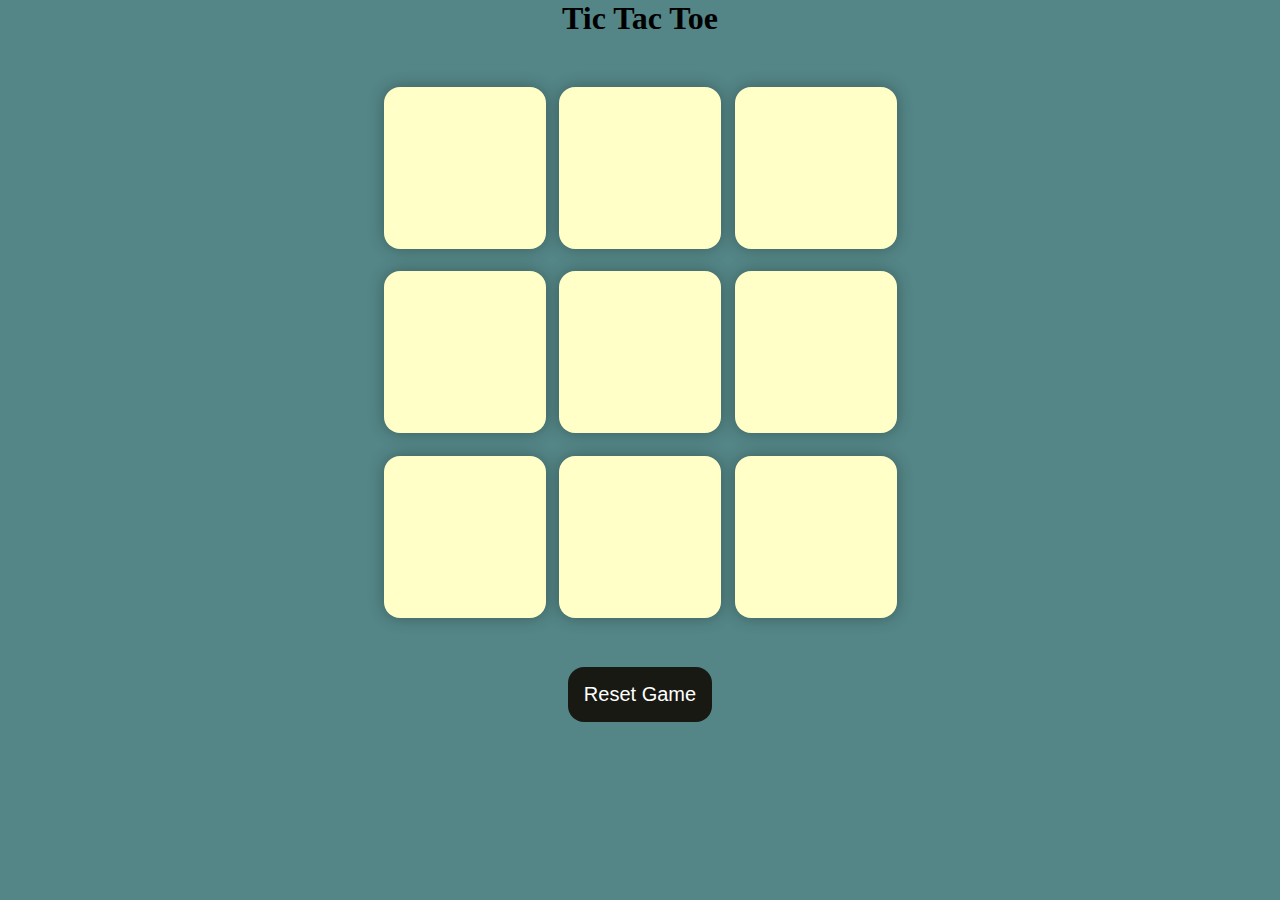
<file: prodigy infotech tictactoe/index.html>
<!DOCTYPE html>
<html lang="en">
  <head>
    <meta charset="UTF-8" />
    <meta name="viewport" content="width=device-width, initial-scale=1.0" />
    <title>Tic-Tac-Toe Game</title>
    <link rel="stylesheet" href="style.css" />
  </head>
  <body>
    <div class="msg-container hide">
      <p id="msg">Winner</p>
      <button id="new-btn">New Game</button>
    </div>
    <main>
      <h1>Tic Tac Toe</h1>
      <div class="container">
        <div class="game">
          <button class="box"></button>
          <button class="box"></button>
          <button class="box"></button>
          <button class="box"></button>
          <button class="box"></button>
          <button class="box"></button>
          <button class="box"></button>
          <button class="box"></button>
          <button class="box"></button>
        </div>
      </div>
      <button id="reset-btn">Reset Game</button>
    </main>
    <script src="main.js"></script>
  </body>
</html>
</file>
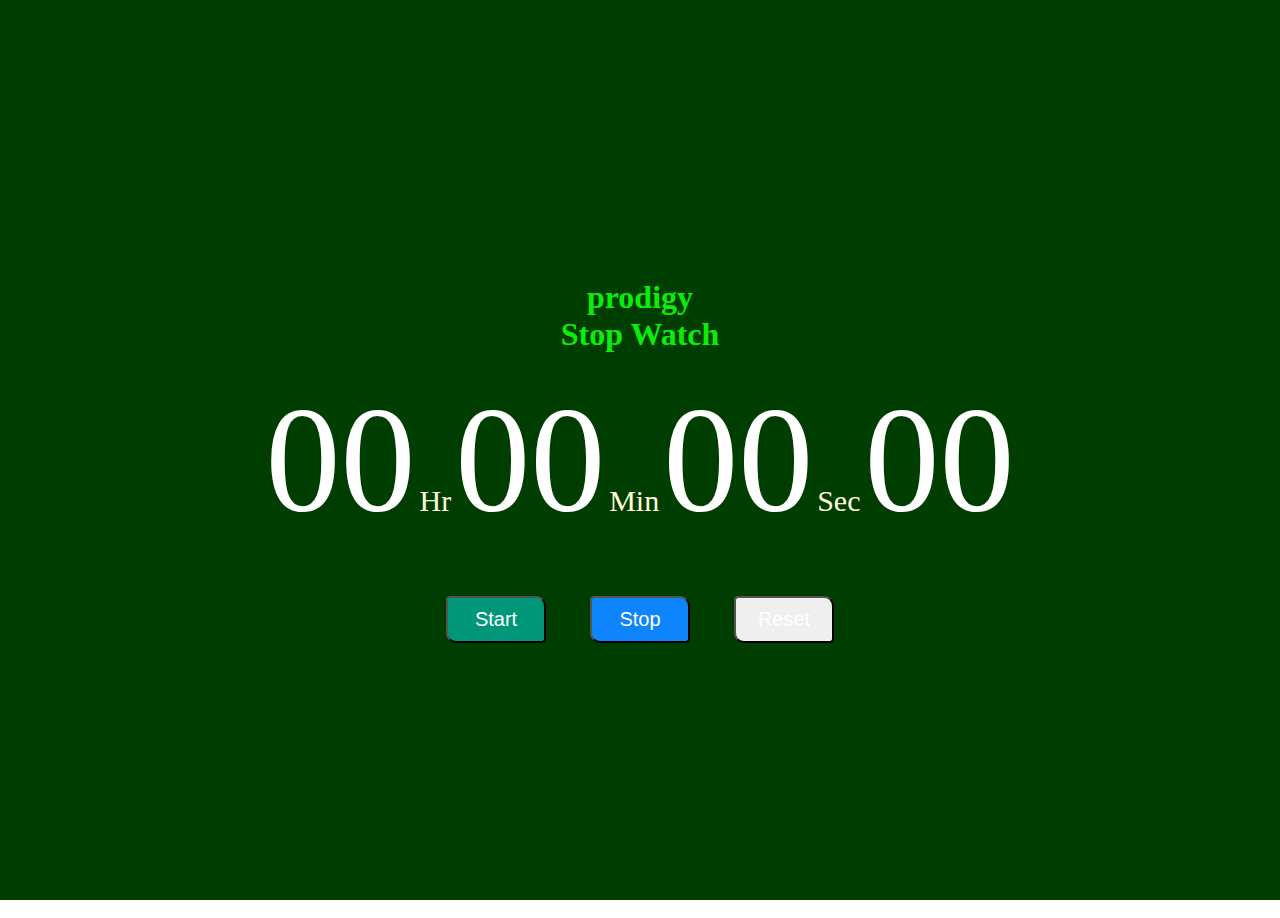
<file: proodigy infotech stop watch/index.html>
<!DOCTYPE html>
<html lang="en">
  
<head>
    <meta charset="UTF-8">
    <meta http-equiv="X-UA-Compatible" 
          content="IE=edge">
    <meta name="viewport" 
          content="width=device-width, initial-scale=1.0">
    <title>Design Stopwatch using HTML CSS and JavaScript</title>
    <link rel="stylesheet" href="style.css">
</head>

<body>
    <div class="container">
        <h1>prodigy <br>
            Stop Watch</h1>
        <div id="time">
            <span class="digit" id="hr">
                00</span>
            <span class="txt">Hr</span>
            <span class="digit" id="min">
                00</span>
            <span class="txt">Min</span>
            <span class="digit" id="sec">
                00</span>
            <span class="txt">Sec</span>
            <span class="digit" id="count">
                00</span>
        </div>
        <div id="buttons">
            <button class="btn" id="start">
                Start</button>
            <button class="btn" id="stop">
                Stop</button>
            <button class="btn" id="reset">
                Reset</button>
        </div>
    </div>

    <script src="script.js"></script>
</body>
  
</html>
</file>
<file: prodigy infotech tictactoe/style.css>
* {
    margin: 0;
    padding: 0;
  }
  
  body {
    background-color: #548687;
    text-align: center;
  }
  
  .container {
    height: 70vh;
    display: flex;
  
    justify-content: center;
    align-items: center;
  }
  
  .game {
    height: 60vmin;
    width: 60vmin;
    display: flex;
    flex-wrap: wrap;
    justify-content: center;
    align-items: center;
    gap: 1.5vmin;
  }
  
  .box {
    height: 18vmin;
    width: 18vmin;
    border-radius: 1rem;
    border: none;
    box-shadow: 0 0 1rem rgba(0, 0, 0, 0.3);
    font-size: 8vmin;
    color: #b0413e;
    background-color: #ffffc7;
  }
  
  #reset-btn {
    padding: 1rem;
    font-size: 1.25rem;
    background-color: #191913;
    color: #fff;
    border-radius: 1rem;
    border: none;
  }
  
  #new-btn {
    padding: 1rem;
    font-size: 1.25rem;
    background-color: #191913;
    color: #fff;
    border-radius: 1rem;
    border: none;
  }
  
  #msg {
    color: #ffffc7;
    font-size: 5vmin;
  }
  
  .msg-container {
    height: 100vmin;
    display: flex;
    justify-content: center;
    align-items: center;
    flex-direction: column;
    gap: 4rem;
  }
  
  .hide {
    display: none;
  }
</file>
<file: proodigy infotech stop watch/style.css>
body {
    padding: 0;
    margin: 0;
    font-family: verdana;
}

.container {
    display: flex;
    flex-direction: column;
    justify-content: center;
    align-items: center;
    width: 100%;
    height: 100vh;
    background-color: rgb(0, 61, 0);
}

h1 {
    color: rgb(10, 238, 10);
    text-align: center;
}

.digit {
    font-size: 150px;
    color: #fff;
}

.txt {
    font-size: 30px;
    color: #fffcd6;
}
#buttons {
    margin-top: 50px;
}

.btn {
    width: 100px;
    padding: 10px 15px;
    margin: 0px 20px;
    border-top-right-radius: 10px;
    border-bottom-left-radius: 10px;
    border-bottom-right-radius: 4px;
    border-top-left-radius: 4px;
    cursor: pointer;
    font-size: 20px;
    transition: 0.5s;
    color: white;
    font-weight: 500;
}

#start {
    background-color: #009779;
}

#stop {
    background-color: #0e85fc;
}

#reset {
    background-color: #c91400;
}
</file>
